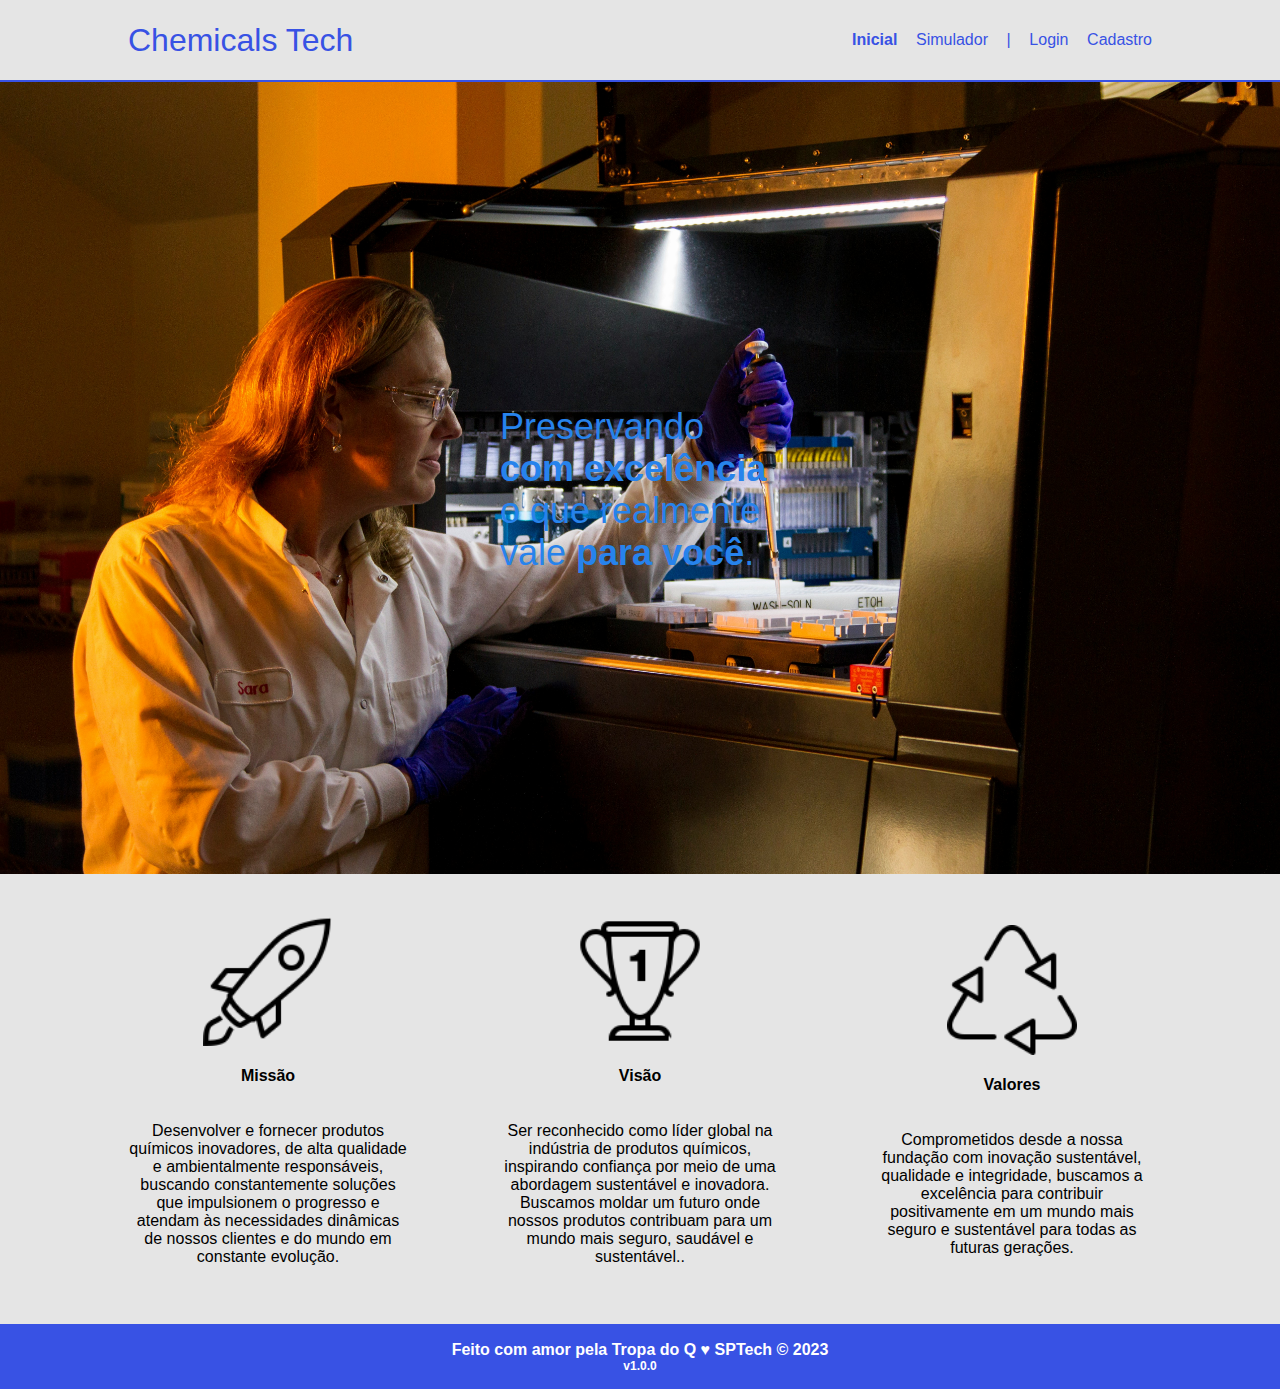
<file: web-data-viz-css-feito/web-data-viz-main/site/public/index.html>
<!DOCTYPE html>
<html lang="en">

<head>
    <meta charset="UTF-8">
    <meta http-equiv="X-UA-Compatible" content="IE=edge">
    <meta name="viewport" content="width=device-width, initial-scale=1.0">

    <title>AquaTech | Página Inicial</title>

    <script src="./js/sessao.js"></script>

    <link rel="icon" href="./assets/icon/favicon2.ico">
    <link rel="stylesheet" href="./css/estilo.css">
    <link rel="preconnect" href="https://fonts.gstatic.com">
    <!-- <link
        href="https://fonts.googleapis.com/css2?family=Exo+2:ital,wght@0,100;0,200;0,300;0,400;0,500;0,600;0,700;0,800;0,900;1,100;1,200;1,300;1,400;1,500;1,600;1,700;1,800;1,900&display=swap"
        rel="stylesheet"> -->
</head>

<body>
    <div class="header">
      <div class="container">
        <h1 class="titulo">Chemicals Tech</h1>
        <ul class="navbar">
          <li class="agora">
            <a href="#">Inicial</a>
          </li>
          <li>
            <a href="simulador.html">Simulador</a>
          </li>
          <li>|</li>
          <li>
            <a href="login.html">Login</a>
          </li>
          <li>
            <a href="cadastro.html">Cadastro</a>
          </li>
        </ul>
      </div>
    </div>
  
    <div class="banner">
      <div class="container">
        <p>Preservando <span>com excelência</span> o que realmente vale <span>para você</span>.</p>
      </div>
    </div>
  
    <div class="social">
      <div class="container">
        <div class="boxes">
          <div class="box">
            <img src="assets/icons8-missão-100.png">
            <h4>Missão</h4>
            <p>Desenvolver e fornecer produtos químicos inovadores, de alta qualidade e ambientalmente responsáveis, buscando constantemente soluções que impulsionem o progresso e atendam às necessidades dinâmicas de nossos clientes e do mundo em constante evolução.</p>
          </div>
          <div class="box">
            <img src="assets/icons8-campeão-100.png">
            <h4>Visão</h4>
            <p>Ser reconhecido como líder global na indústria de produtos químicos, inspirando confiança por meio de uma abordagem sustentável e inovadora. Buscamos moldar um futuro onde nossos produtos contribuam para um mundo mais seguro, saudável e sustentável..</p>
          </div>
          <div class="box">
            <img src="assets/icons8-reciclagem-100.png">
            <h4>Valores</h4>
            <p>Comprometidos desde a nossa fundação com inovação sustentável, qualidade e integridade, buscamos a excelência para contribuir positivamente em um mundo mais seguro e sustentável para todas as futuras gerações.</p>
          </div>
        </div>
      </div>
    </div>
  
    <div class="footer">
      <div class="container">
        <h4>Feito com amor pela Tropa do Q    &hearts; SPTech &copy; 2023</h4>
        <span class="version">v1.0.0</span>
      </div>
    </div>
  </body>

</html>
</file>
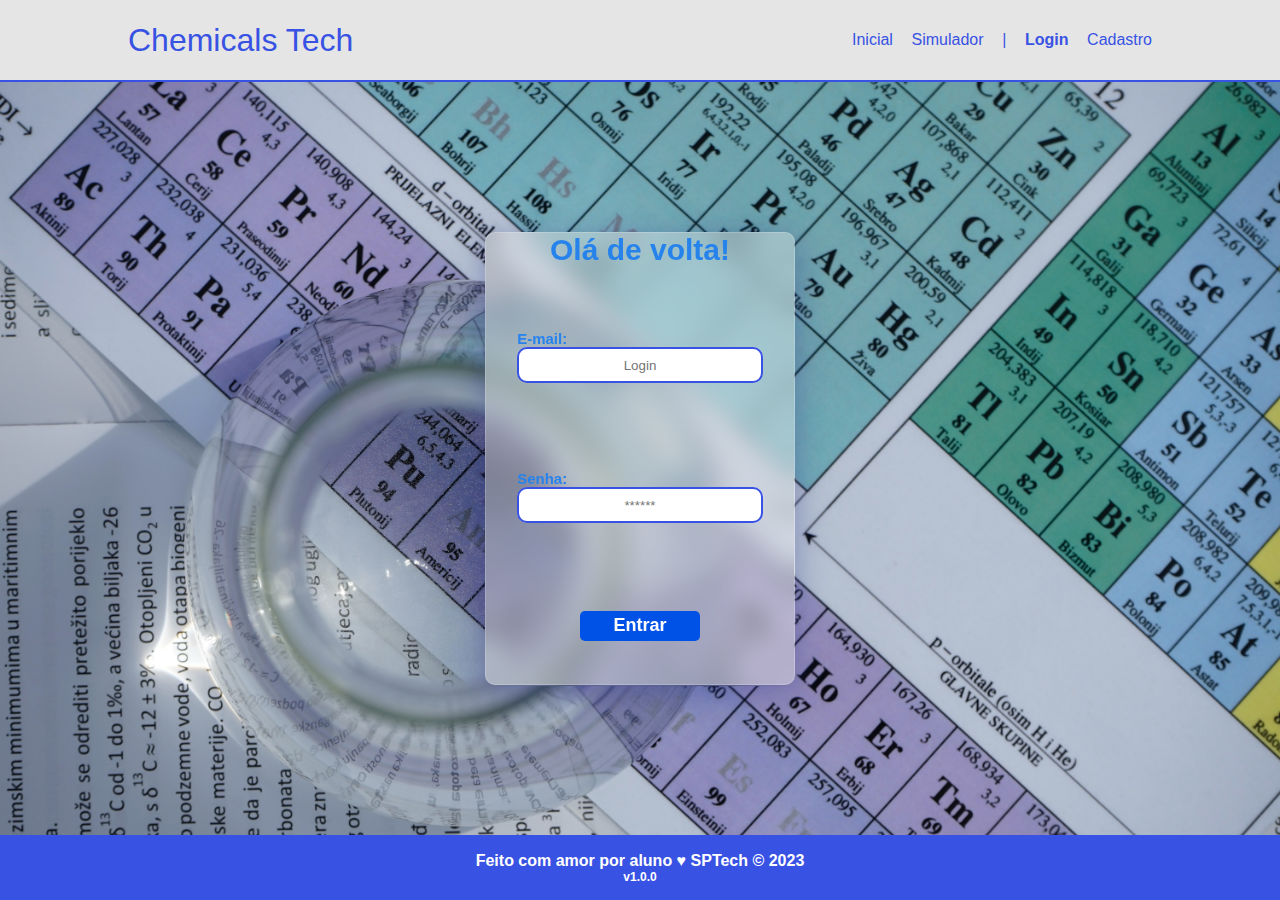
<file: web-data-viz-css-feito/web-data-viz-main/site/public/login.html>
<!DOCTYPE html>
<html lang="pt-br">

<head>
    <meta charset="UTF-8">
    <meta http-equiv="X-UA-Compatible" content="IE=edge">
    <meta name="viewport" content="width=device-width, initial-scale=1.0">

    <title>AquaTech | Login</title>

    <script src="./js/sessao.js"></script>

    <link rel="icon" href="./assets/icon/favicon2.ico">
    <link rel="stylesheet" href="./css/estilo.css">
    <link rel="preconnect" href="https://fonts.gstatic.com">
    <link
        href="https://fonts.googleapis.com/css2?family=Exo+2:ital,wght@0,100;0,200;0,300;0,400;0,500;0,600;0,700;0,800;0,900;1,100;1,200;1,300;1,400;1,500;1,600;1,700;1,800;1,900&display=swap"
        rel="stylesheet">
</head>

<body>

    <!--Header-->

    <div class="header">
        <div class="container">
            <h1 class="titulo">Chemicals Tech</h1>
            <ul class="navbar">
                <li>
                    <a href="index.html">Inicial</a>
                </li>
                <li>
                    <a href="simulador.html">Simulador</a>
                </li>
                <li>|</li>
                <li class="agora">
                    <a href="#">Login</a>
                </li>
                <li>
                    <a href="cadastro.html">Cadastro</a>
                </li>
            </ul>
        </div>
    </div>


    <div class="login">
        <div class="alerta_erro">
            <div class="card_erro" id="cardErro">
                <span id="mensagem_erro"></span>
            </div>
        </div>
        <div class="container">
            <div class="card card-login">
                <h2>Olá de volta!</h2>
                <div class="formulario">
                    <div class="campo">
                        <span>E-mail:</span>
                        <input id="email_input" type="text" placeholder="Login">
                    </div>
                    <div class="campo">
                        <span>Senha:</span>
                        <input id="senha_input" type="password" placeholder="******">
                    </div>
                    <button class="botao" onclick="entrar()">Entrar</button>
                </div>

                <div id="div_aguardar" class="loading-div">
                    <img src="./assets/circle-loading.gif" id="loading-gif">
                </div>

                <div id="div_erros_login"></div>
            </div>
        </div>
    </div>

    <!--footer inicio-->
    <div class="footer">
        <div class="container">
            <h4>Feito com amor por aluno &hearts; SPTech &copy; 2023</h4>
            <span class="version">v1.0.0</span>
        </div>
    </div>
    <!--footer fim-->

</body>

</html>

<script>


    function entrar() {
        aguardar();

        var emailVar = email_input.value;
        var senhaVar = senha_input.value;

        if (emailVar == "" || senhaVar == "") {
            cardErro.style.display = "block"
            mensagem_erro.innerHTML = "(Mensagem de erro para todos os campos em branco)";
            finalizarAguardar();
            return false;
        }
        else {
            setInterval(sumirMensagem, 5000)
        }

        console.log("FORM LOGIN: ", emailVar);
        console.log("FORM SENHA: ", senhaVar);

        fetch("/usuarios/autenticar", {
            method: "POST",
            headers: {
                "Content-Type": "application/json"
            },
            body: JSON.stringify({
                emailServer: emailVar,
                senhaServer: senhaVar
            })
        }).then(function (resposta) {
            console.log("ESTOU NO THEN DO entrar()!")

            if (resposta.ok) {
                console.log(resposta);

                resposta.json().then(json => {
                    console.log(json);
                    console.log(JSON.stringify(json));
                    sessionStorage.EMAIL_USUARIO = json.email;
                    sessionStorage.NOME_USUARIO = json.nome;
                    sessionStorage.ID_USUARIO = json.id;

                    setTimeout(function () {
                        window.location = "./dashboard/cards.html";
                    }, 1000); // apenas para exibir o loading

                });

            } else {

                console.log("Houve um erro ao tentar realizar o login!");

                resposta.text().then(texto => {
                    console.error(texto);
                    finalizarAguardar(texto);
                });
            }

        }).catch(function (erro) {
            console.log(erro);
        })

        return false;
    }

    function sumirMensagem() {
        cardErro.style.display = "none"
    }

</script>
</file>
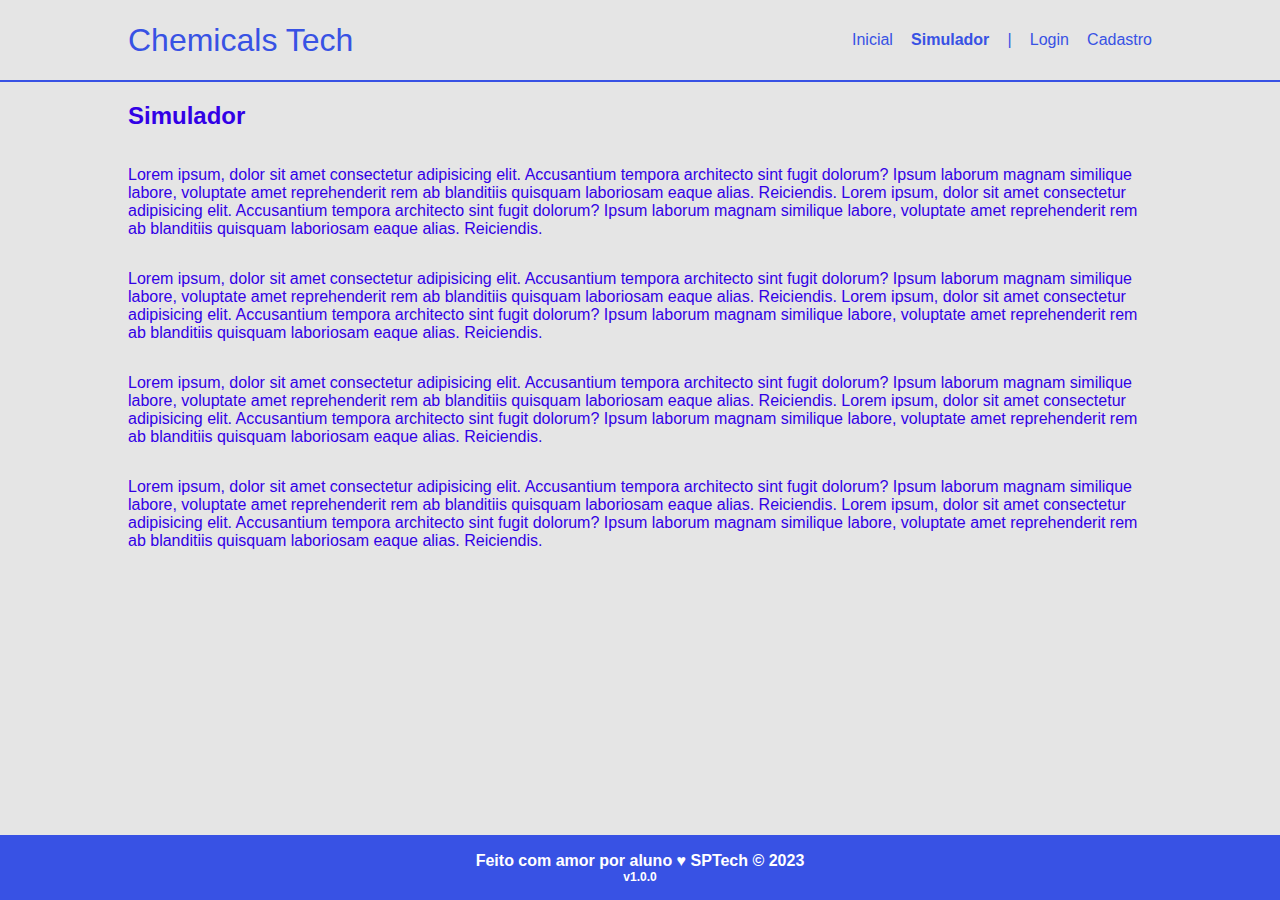
<file: web-data-viz-css-feito/web-data-viz-main/site/public/simulador.html>
<!DOCTYPE html>
<html lang="pt-br">

<head>
    <meta charset="UTF-8">
    <meta http-equiv="X-UA-Compatible" content="IE=edge">
    <meta name="viewport" content="width=device-width, initial-scale=1.0">

    <title>Chemicals Tech | Simulador</title>

    <script src="./js/sessao.js"></script>

    <link rel="icon" href="./assets/icon/favicon2.ico">
    <link rel="stylesheet" href="./css/estilo.css">
    <link rel="preconnect" href="https://fonts.gstatic.com">
    <link
        href="https://fonts.googleapis.com/css2?family=Exo+2:ital,wght@0,100;0,200;0,300;0,400;0,500;0,600;0,700;0,800;0,900;1,100;1,200;1,300;1,400;1,500;1,600;1,700;1,800;1,900&display=swap"
        rel="stylesheet">
</head>

<body>

    <!--header inicio-->
    <div class="header">
        <div class="container">
            <h1 class="titulo">Chemicals Tech</h1>
            <ul class="navbar">
                <li>
                    <a href="./index.html">Inicial</a>
                </li>
                <li class="agora">Simulador</li>
                <li>|</li>
                <li>
                    <a href="./login.html">Login</a>
                </li>
                <li>
                    <a href="./login.html">Cadastro</a>
                </li>
            </ul>
        </div>
    </div>


    <!-- simulador inicio -->
    <div class="simulador">
        <div class="container">
            <h2>Simulador</h2>
            <p>Lorem ipsum, dolor sit amet consectetur adipisicing elit. Accusantium tempora architecto sint fugit
                dolorum? Ipsum laborum magnam similique labore, voluptate amet reprehenderit rem ab blanditiis quisquam
                laboriosam eaque alias. Reiciendis. Lorem ipsum, dolor sit amet consectetur adipisicing elit.
                Accusantium tempora architecto sint fugit dolorum? Ipsum laborum magnam similique labore, voluptate amet
                reprehenderit rem ab blanditiis quisquam laboriosam eaque alias. Reiciendis.</p>
            <p>Lorem ipsum, dolor sit amet consectetur adipisicing elit. Accusantium tempora architecto sint fugit
                dolorum? Ipsum laborum magnam similique labore, voluptate amet reprehenderit rem ab blanditiis quisquam
                laboriosam eaque alias. Reiciendis. Lorem ipsum, dolor sit amet consectetur adipisicing elit.
                Accusantium tempora architecto sint fugit dolorum? Ipsum laborum magnam similique labore, voluptate amet
                reprehenderit rem ab blanditiis quisquam laboriosam eaque alias. Reiciendis.</p>
            <p>Lorem ipsum, dolor sit amet consectetur adipisicing elit. Accusantium tempora architecto sint fugit
                dolorum? Ipsum laborum magnam similique labore, voluptate amet reprehenderit rem ab blanditiis quisquam
                laboriosam eaque alias. Reiciendis. Lorem ipsum, dolor sit amet consectetur adipisicing elit.
                Accusantium tempora architecto sint fugit dolorum? Ipsum laborum magnam similique labore, voluptate amet
                reprehenderit rem ab blanditiis quisquam laboriosam eaque alias. Reiciendis.</p>
            <p>Lorem ipsum, dolor sit amet consectetur adipisicing elit. Accusantium tempora architecto sint fugit
                dolorum? Ipsum laborum magnam similique labore, voluptate amet reprehenderit rem ab blanditiis quisquam
                laboriosam eaque alias. Reiciendis. Lorem ipsum, dolor sit amet consectetur adipisicing elit.
                Accusantium tempora architecto sint fugit dolorum? Ipsum laborum magnam similique labore, voluptate amet
                reprehenderit rem ab blanditiis quisquam laboriosam eaque alias. Reiciendis.</p>

        </div>
    </div>
    <!-- simulador fim -->

    <!--footer inicio-->
    <div class="footer">
        <div class="container">
            <h4>Feito com amor por aluno &hearts; SPTech &copy; 2023</h4>
            <span class="version">v1.0.0</span>
        </div>
    </div>
    <!--footer fim-->


</body>

</html>
</file>
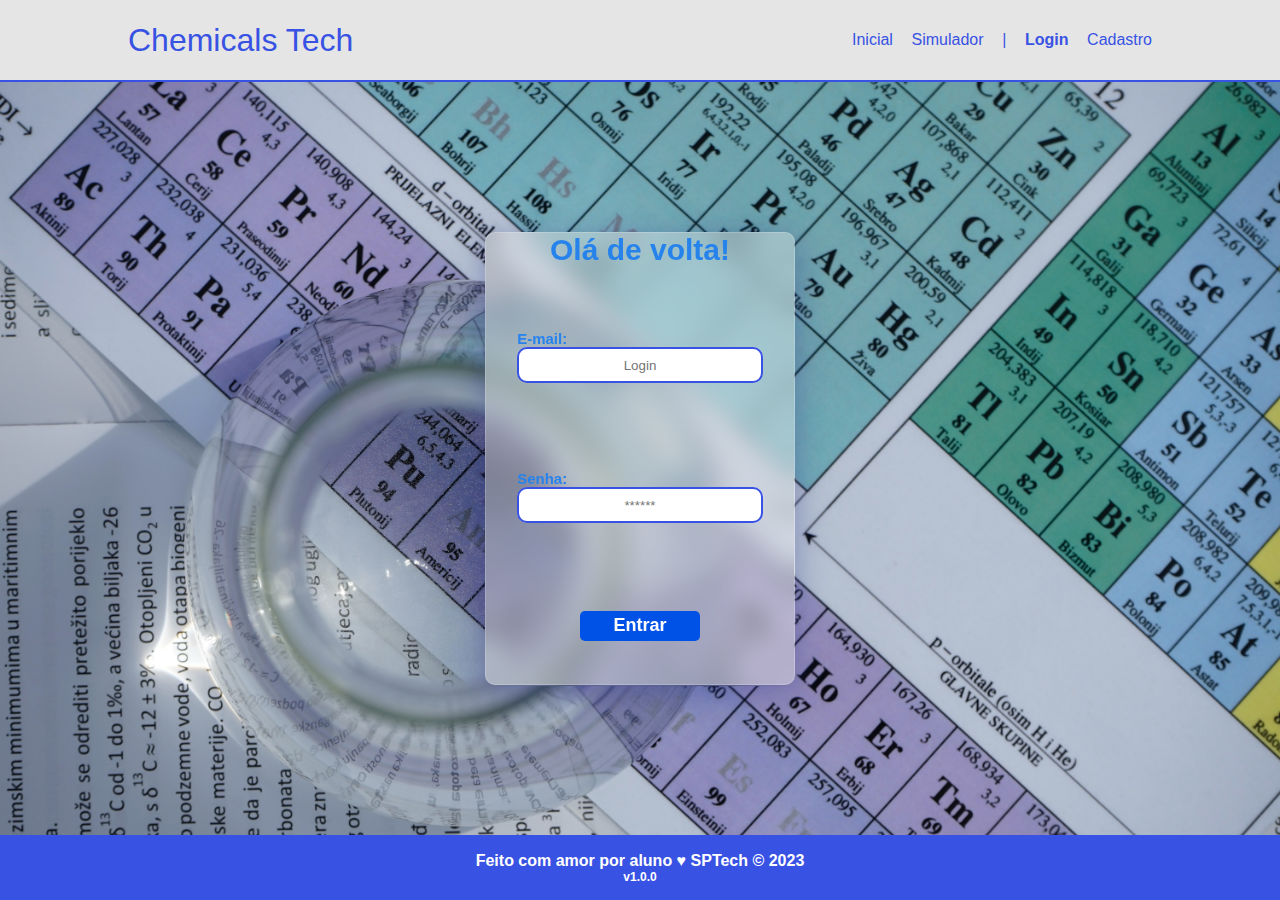
<file: web-data-viz-css-feito/web-data-viz-main/site/public/dashboard/cards.html>
<!DOCTYPE html>
<html lang="pt-br">

<head>
    <link rel="shortcut icon" href="../assets/icon/favicon2.ico" type="image/x-icon">
    <meta charset="UTF-8">
    <meta http-equiv="X-UA-Compatible" content="IE=edge">
    <meta name="viewport" content="width=device-width, initial-scale=1.0">
    <title>AquaTech | Tempo Real</title>

    <link rel="stylesheet" href="../css/style.css">
    <link rel="stylesheet" href="../css/dashboards.css">

    <script src="../js/sessao.js"></script>
    <script src="../js/alerta.js"></script>
    <link rel="preconnect" href="https://fonts.gstatic.com">
    <link
        href="https://fonts.googleapis.com/css2?family=Exo+2:ital,wght@0,100;0,200;0,300;0,400;0,500;0,600;0,700;0,800;0,900;1,100;1,200;1,300;1,400;1,500;1,600;1,700;1,800;1,900&display=swap"
        rel="stylesheet">
</head>

<body onload="validarSessao(), exibirAquarios(),  atualizacaoPeriodica()">

    <div class="janela">

        <div class="header-left dash-header">

            <h1>AquaTech</h1>

            <div class="hello">
                <h3>Olá, <span id="b_usuario">usuário</span>!</h3>
            </div>

            <div class="btn-nav">
                <h3>Aquários</h3>
            </div>

            <div class="btn-nav-white">
                <a href="./dashboard.html">
                    <h3>Gráficos</h3>
                </a>
            </div>

            <div class="btn-nav-white">
                <a href="./mural.html">
                    <h3>Mural de Avisos</h3>
                </a>
            </div>

            <div class="btn-logout" onclick="limparSessao()">
                <h3>Sair</h3>
            </div>

        </div>

        <div class="dash">
            <div id="alerta">
            </div>
            <div class="regua">
                <div class="item-regua perigo-frio">
                    <h4>Perigo</h4>
                    <h2>&lt;=5°C</h2>
                </div>
                <div class="item-regua alerta-frio">
                    <h4>Alerta</h4>
                    <h2>&lt;=10°C</h2>
                </div>
                <div class="item-regua ideal">
                    <h4>Ideal</h4>
                    <h2>20°C</h2>
                </div>
                <div class="item-regua alerta-quente">
                    <h4>Alerta</h4>
                    <h2>&gt;=22°C</h2>
                </div>
                <div class="item-regua perigo-quente">
                    <h4>Perigo</h4>
                    <h2>&gt;=23°C</h2>
                </div>
            </div>

            <div class="cards" id="cardAquarios">

            </div>

        </div>

    </div>

</body>

<script>

    function exibirAquarios() {
        JSON.parse(sessionStorage.AQUARIOS).forEach(item => {
            document.getElementById("cardAquarios").innerHTML += `
                    <div class="card">
                        <h1>${item.descricao}</h1>
                        <div class="temperatura">
                            <p id="temp_aquario_${item.id}">-°C</p>
                        </div>
                        <div class="cor-alerta" id="card_${item.id}"></div>
                    </div>
                    `
        });
    }

</script>

</html>
</file>
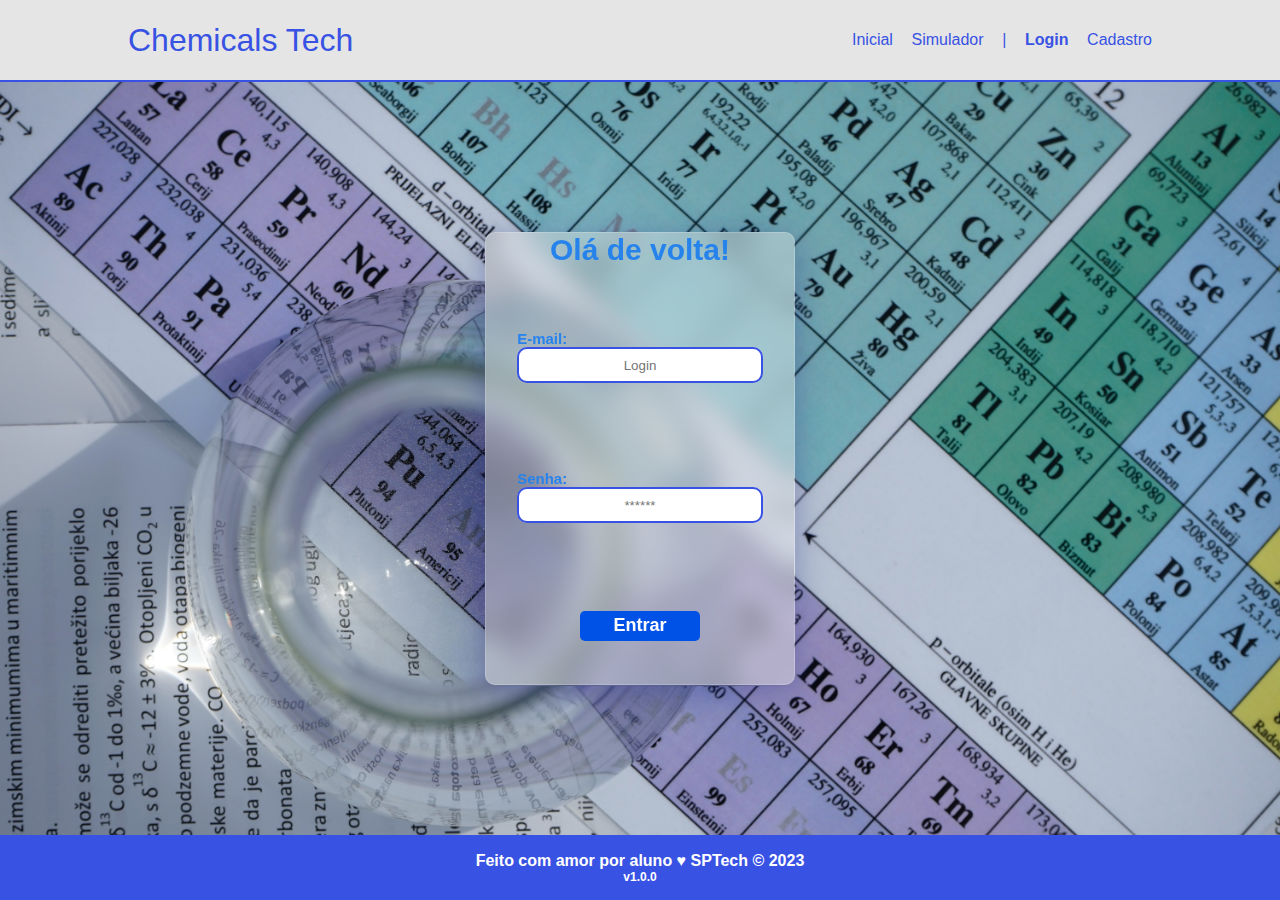
<file: web-data-viz-css-feito/web-data-viz-main/site/public/dashboard/edicao-aviso.html>
<!DOCTYPE html>
<html lang="pt-br">

<head>
    <link rel="shortcut icon" href="../assets/icon/favicon2.ico" type="image/x-icon">
    <meta charset="UTF-8">
    <meta http-equiv="X-UA-Compatible" content="IE=edge">
    <meta name="viewport" content="width=device-width, initial-scale=1.0">
    <title>AquaTech | Página Inicial</title>

    <link rel="stylesheet" href="../css/style.css">
    <link rel="stylesheet" href="./../css/dashboards.css">
    <script src="../js/sessao.js"></script>

    <link rel="preconnect" href="https://fonts.gstatic.com">
    <link
        href="https://fonts.googleapis.com/css2?family=Exo+2:ital,wght@0,100;0,200;0,300;0,400;0,500;0,600;0,700;0,800;0,900;1,100;1,200;1,300;1,400;1,500;1,600;1,700;1,800;1,900&display=swap"
        rel="stylesheet">
</head>

<body onload="validarSessao(), listarInfosDeUm()" style="background-color: #161618;">
    <!-- <body onload="validarSessao()"> -->

    <div class="janela">


        <div class="header-left">

            <h1>AquaTech</h1>

            <div class="hello">
                <h3>Olá, <span id="b_usuario">usuário</span>!</h3>
            </div>

            <div class="btn-nav-white">
                <a href="cards.html">
                    <h3>Aquários</h3>
                </a>
            </div>

            <div class="btn-nav-white">
                <a href="./dashboard.html">
                    <h3>Gráficos</h3>
                </a>
            </div>

            <div class="btn-nav-white">
                <a href="./mural.html">
                    <h3>Mural de Avisos</h3>
                </a>
            </div>

            <div class="btn-logout" onclick="limparSessao()">
                <h3>Sair</h3>
            </div>

        </div>

        <div class="dash-right">

            <div class="avisos">
                <div class="container">
                    <h1>Editar um aviso</h1>
                    <div class="div-form">
                        <label>
                            ID:
                            <br>
                            <input id="input_id" maxlength="100" type="text" style="color: rgb(196, 196, 196)" disabled>
                        </label>
                        <label>
                            Autor:
                            <br>
                            <input id="input_nome" maxlength="100" type="text" style="color: rgb(196, 196, 196)"
                                disabled>
                        </label>
                        <label>
                            Título:
                            <br>
                            <input id="input_titulo" maxlength="100" type="text" style="color: rgb(196, 196, 196)"
                                disabled>
                        </label>
                        <br>
                        <label>
                            Descrição (máximo de 250 caracteres):
                            <br>
                            <textarea id="textarea_descricao" maxlength="250" rows="5"></textarea>
                        </label>
                        <br>
                        <button onclick="editar()">Editar</button>
                    </div>

                </div>
            </div>
        </div>
    </div>
</body>

</html>

<script>
    function listarInfosDeUm() {
        console.log("Criar função de trazer informações de post escolhido");
    }

    function editar() {
        fetch(`/avisos/editar/${sessionStorage.getItem("ID_POSTAGEM_EDITANDO")}`, {
            method: "PUT",
            headers: {
                "Content-Type": "application/json"
            },
            body: JSON.stringify({
                descricao: textarea_descricao.value
            })
        }).then(function (resposta) {

            if (resposta.ok) {
                window.alert("Post atualizado com sucesso pelo usuario de email: " + sessionStorage.getItem("EMAIL_USUARIO") + "!");
                window.location = "/dashboard/mural.html"
            } else if (resposta.status == 404) {
                window.alert("Deu 404!");
            } else {
                throw ("Houve um erro ao tentar realizar a postagem! Código da resposta: " + resposta.status);
            }
        }).catch(function (resposta) {
            console.log(`#ERRO: ${resposta}`);
        });
    }

</script>
</file>
<file: web-data-viz-css-feito/web-data-viz-main/site/public/css/estilo.css>
body {
  margin: 0;
  padding: 0;
  font-family: 'Barlow', 'Segoe UI', 'Segoe UI', Tahoma, Geneva, Verdana, sans-serif;
  background-color: #e5e5e5;
}

:root {
  --tamanho-header: 80px;
  --tamanho-banner: calc(100vh - var(--tamanho-header) - var(--tamanho-footer) - 2px);
  --tamanho-simulador: calc(100vh - var(--tamanho-header) - var(--tamanho-footer) - 2px);
  --tamanho-login: calc(100vh - var(--tamanho-header) - var(--tamanho-footer) - 2px);
  --tamanho-footer: 65px;
}

.container {
  display: flex;
  width: 80%;
  margin: auto;
}

.header {
  height: var(--tamanho-header);
  border-bottom: 2px solid rgb(56, 82, 228);
}

.header .container {
  justify-content: space-between;
  align-items: center;
  height: 100%;
}

.header a {
  text-decoration: none;
  color: rgb(56, 82, 228);
}

.agora {
  font-weight: 800;
}

.navbar {
  width: 300px;
  display: flex;
  align-items: center;
  justify-content: space-between;
  list-style: none;
  color: rgb(56, 82, 228);
}

.titulo {
  color: rgb(56, 82, 228);
  width: fit-content;
  font-weight: 500;
}

.header h1 {
  margin: 0;
}

.banner {
  /* height: var(--tamanho-banner); */
  height: 88vh;
  background-image: url('../assets/back-home-3.jpg');
  backdrop-filter: blur(10px);
  background-size: cover;
}

.banner .container {
  justify-content: center;
  align-items: center;
  height: 100%;
}

.banner .container p {
  margin-top: 60px;
  font-size: 36px;
  color: rgb(39, 131, 236);
  width: 280px;
}

.banner .container span {
  font-weight: 800;
}

.social {
  /* background-color: #e5e5e5; */
  display: flex;
}

.social .container {
  justify-content: center;
}

.box img {
  width: 130px;
}

.social .container .boxes {
  display: flex;
  justify-content: space-between;
  width: 100%;
}

.box {
  width: 280px;
  height: 450px;
  display: flex;
  flex-direction: column;
  justify-content: center;
  align-items: center;
}

.box p {
  text-align: center;
}

.login {
  height: var(--tamanho-login);
  background-image: url('../assets/quimica.jpg');
  background-size: cover;
}

.login .container {
  justify-content: center;
  align-items: center;
  height: 100%;
}

.card {
  width: 30%;
  background: rgba( 255, 255, 255, 0.35 );
  box-shadow: 0 8px 32px 0 rgba( 31, 38, 135, 0.37 );
  backdrop-filter: blur( 13.5px );
  -webkit-backdrop-filter: blur( 13.5px );
  border-radius: 10px;
  border: 1px solid rgba( 255, 255, 255, 0.18 );
  border-radius: 10px;
  display: flex;
  align-items: center;
  justify-content: space-evenly;
  flex-direction: column;
  color: rgb(39, 131, 236);
  row-gap: 20px;
}

.card-cadastro {
  height: 90%;
  background: rgba( 255, 255, 255, 0.35 );
  box-shadow: 0 8px 32px 0 rgba( 31, 38, 135, 0.37 );
  backdrop-filter: blur( 13.5px );
  -webkit-backdrop-filter: blur( 13.5px );
  border-radius: 10px;
  border: 1px solid rgba( 255, 255, 255, 0.18 );
}

.card-login {
  height: 60%;
}

.card h2 {
  margin: 0;
  font-size: 30px;
}

.formulario {
  display: flex;
  height: 90%;
  width: 80%;
  justify-content: space-around;
  flex-direction: column;
}

.formulario span {
  font-size: 15px;
  font-weight: 800;
}

.formulario input {
  border: 2px solid rgb(56, 82, 228);
  height: 30px;
  text-align: center;
  border-radius: 10px;
  backdrop-filter: blur(10px);
  -webkit-backdrop-filter: blur(10px);
}

.formulario select {
  border: 2px solid rgb(56, 82, 228);
  backdrop-filter: blur(10px);
  -webkit-backdrop-filter: blur(10px);
  color: gray;
  height: 36px;
  text-align: center;
  border-radius: 10px;
}

.campo {
  display: flex;
  flex-direction: column;
  justify-content: start;
}

.botao {
  cursor: pointer;
  font-family: "Barlow", sans-serif;
  border: 0;
  border-radius: 5px;
  font-weight: 600;
  font-size: 18px;
  color: #fff;
  background-color: #0051e6;
  width: 120px;
  height: 30px;
  align-self: center;
}

.loading-div {
  width: 50px;
  display: none;
}

.loading-div img {
  height: 50px;
  width: 50px;
}

#div_erros_login {
  display: none
}

.alerta_erro{
  display: flex;
  justify-content: flex-end;
}

.card_erro {
  display: none;
  background-color: #fff;
  color: black;
  width: 230px;
  position: fixed;
  border-radius: 4px;
  border: #e6005a 3px solid;
  padding: 10px;
  margin-right: 10%;
}

.card_erro #mensagem_erro{
  font-weight: 500;
  font-size: 20px;
}

.footer {
  height: var(--tamanho-footer);
  width: 100%;
  background-color: rgb(56, 82, 228);;
  color: #fff;
}

.footer h4 {
  margin: 0;
}

.footer .container {
  align-items: center;
  justify-content: center;
  flex-direction: column;
  height: 100%;
}

.footer .container .version {
  font-size: 12px;
  font-weight: 800;
}

.simulador {
  color: #3200e6;
}

.simulador .container {
  flex-direction: column;
  overflow: scroll; 
  height: var(--tamanho-simulador);
}
</file>
<file: web-data-viz-css-feito/web-data-viz-main/site/public/css/style.css>
@import url('https://fonts.googleapis.com/css2?family=Barlow:ital,wght@0,100;0,200;0,300;0,400;0,500;0,600;0,700;0,800;0,900;1,100;1,200;1,300;1,400;1,500;1,600;1,700;1,800;1,900&display=swap');

body {
  margin: 0;
  padding: 0;
  font-family: 'Barlow', "Segoe UI", Tahoma, Geneva, Verdana, sans-serif;
  background-color: black;
}

.container {
  width: 80%;
  margin: auto;
  display: flex;
}

.header {
  border-bottom: 3px solid rgb(39, 131, 236);;
}

.header .container {
  justify-content: space-between;
}

.header a {
  text-decoration: none;
  color: #e3b062;
}

.agora {
  font-weight: 800;
}

.navbar {
  width: 300px;
  display: flex;
  align-items: center;
  justify-content: space-between;
  list-style: none;
  color: #e3b062;
}


.titulo {
  color: rgb(39, 131, 236);;
  width: fit-content;
  font-weight: 500;
}


/* BANNER */

.banner {
  height: fit-content;
  padding: 40px 0;
  color: white;
  background-image: url(".././assets/imgs/bg-jelly-fish-para_outras_pags.png");
  background-size: cover;
}

.banner .container {
  height: 400px;
  font-size: 36px;
  justify-content: center;
  align-items: center;
}

.tamanho-conteudo { 
  height: fit-content !important;
}

.banner p {
  width: 50%;
  margin: 0;
  padding: 0;
  width: 280px;
  font-size: 36px;
}

.banner .container span {
  font-weight: 800;
}

/* missao visao valores */

.social {
  background-color: #e5e5e5;
  display: flex;
}

.social .container{
  justify-content: center;
}

.box img {
  width: 170px;
}

.social .container .boxes {
  display: flex;
}

.social p {
  text-align: center;
}

.box {
  margin: 10px;
  display: flex;
  flex-direction: column;
  align-items: center;
}

/* FOOTER */

.footer {
  background-color: rgb(39, 131, 236);;
  height: 150px;
  color: #fff;
  display: flex;
  font-size: 15px;
}

.footer .container {
  justify-content: center;
  text-align: center;
}

.footer .container .version {
  font-size: 12px;
}


/* LOGIN */

.banner .container .card {
  background-color: #e5e5e5;
  height: fit-content;
  width: 400px;
  display: flex;
  flex-direction: column;
  color: palevioletred;
  align-items: center;
  border-radius: 4px;
}

.card {
  display: flex;
  justify-content: space-around;
}

.card h2 {
  font-size: 30px;
}

.card h4 {
  font-size: 16px;
}

.banner #div_erros_login {
  margin-top: 15px;
}

button {
  cursor: pointer;
}

/* FORMULARIO */

.alerta_erro{
  display: flex;
  justify-content: flex-end;
}

.card_erro {
  display: none;
  background-color: #fff;
  color: black;
  width: 230px;
  position: fixed;
  border-radius: 4px;
  border: rgb(39, 131, 236) 3px solid;
  padding: 10px;
  margin-right: 10%;
}

.card_erro #mensagem_erro{
  font-weight: 500;
  font-size: 20px;
}

.formulario .tipo_campo {
  font-size: 20px;
  font-weight: 600 !important;
}

.formulario {
  display: flex;
  flex-direction: column;
}

input {
  margin-bottom: 10px;
  border: 2px solid rgb(22, 97, 184);;
  padding: 10px;
  text-align: center;
  border-radius: 10px;
}

.btn {
  font-family: "Barlow", sans-serif;
  border: 0;
  border-radius: 5px;
  font-weight: 600;
  font-size: 18px;
  padding: 10px 15px;
  color: white;
  background-color: rgb(39, 131, 236);
  width: 120px;
  align-self: center;
  margin-top: 5px;
}

.loading-div {
  width: 50px;
  margin: auto;
  display: none;
}

.loading-div img {
  height: 50px;
  width: 50px;
}

/* PAGINA DOS GRÁFICOS */

.janela {
  display: flex;
  width: 100vw;
}

.header-left a {
  text-decoration: none;
  color: white;
}

.header-left {
  position: fixed;
  top: 0;
  left: 0;
  z-index: 999;
  height: 100vh;
  width: 20%;
  display: flex;
  flex-direction: column;
  justify-content: space-evenly;
  align-items: center;
  border-right: 3px solid rgb(39, 131, 236);;
  background-color: #212124;
  /* border: 3px solid pink; */
}

.dash-right {
  display: flex;
  width: 80%;
  height: fit-content;
  background-color: #161618;
  position: relative;
  top: 0;
  left: 25%;
}

.header-left h1 {
  color: rgb(39, 131, 236);;
}

.hello {
  width: 100%;
  display: flex;
  justify-content: center;
}

.hello h3 {
  color: rgb(143, 192, 248);;
  font-weight: 300;
  font-size: 1.2rem;
}

.hello h3 span {
  font-weight: 800;
}

.btn-nav {
  width: 40%;
  color: white;
  background-color: rgb(39, 131, 236);
  border-radius: 5px;
  text-align: center;
  padding: 2% 5%;
}

.btn-nav-white {
  width: 40%;
  background-color: white;
  border: 3px solid rgb(39, 131, 236);
  border-radius: 5px;
  text-align: center;
  padding: 2% 5%;
}

.btn-nav-white h3 {
  color: rgb(39, 131, 236);
  padding: 0;
  margin: 0;
}

.btn-nav h3,
.btn-logout h3 {
  margin: 0;
  padding: 0;
}

.btn-logout {
  margin: 0;
  padding: 0;
  width: 20%;
  background-color: rgb(39, 131, 236);;
  color: white;
  border-radius: 10px;
  text-align: center;
  padding: 10px 15px;
  margin-bottom: 100px;
  cursor: pointer;
}

/* pagina extra - simulador */
.simulador {
  color: white;

}

.simulador .container {
  flex-direction: column
}

/* Alarme */
#alerta {
  position: absolute;
  right: 0px;
}

.mensagem-alarme {
  background-color: white;
  border-radius: 5px;
  width: 300px;
  height: 80px;
  margin: 10px;
  display: flex;
  justify-content: space-evenly;
  align-items: center;
}

.mensagem-alarme h3 {
  font-size: 14px;
  margin: 0;
}

.mensagem-alarme .informacao {
  margin: 10px;
}

.alarme-sino {
  width: 48px;
  height: 48px;
  animation-name: bell;
  animation-duration: 4s;
  background-image: url('https://cdn-icons-png.flaticon.com/512/1157/1157000.png');
  background-size: cover;
  animation-iteration-count: infinite;
}

@keyframes bell {
  0%   {transform: rotate(25deg)}
  25%  {transform: rotate(-25deg)}
  50%  {transform: rotate(25deg)}
  75%  {transform: rotate(-25deg)}
  100% {transform: rotate(25deg)}
}
</file>
<file: web-data-viz-css-feito/web-data-viz-main/site/public/css/dashboards.css>
/* pagina mural */

*,
body {
  font-family: "Exo 2", sans-serif;
}

.label-captura {
  display: flex;
  justify-content: center;
}

.dash-right .avisos {
  width: 100%;
  /* border: 3px solid pink; */
  color: rgb(216, 216, 216);
  font-family: "Exo 2", sans-serif;
}

.dash-right .avisos .container {
  display: flex;
  flex-direction: column;
  align-items: center;
}

.dash-right .avisos .container .div-form {
  width: 100%;
}

.dash-right .avisos .container .div-form #form_postagem {
  width: 100%;
}

.dash-right .avisos .div-form label {
  width: 100%;
}

.dash-right .avisos .div-form input {
  width: 100%;
  border-radius: 5px;
}

.dash-right .avisos .div-form textarea {
  width: 100%;
  /* color: #E6005A; */
  border: 3px solid rgb(39, 131, 236);
  background-color: white;
  border-radius: 5px;
}

.dash-right .avisos .div-form button {
  cursor: pointer;
  font-family: "Exo 2", sans-serif;
  border: 0;
  border-radius: 5px;
  font-weight: 600;
  font-size: 18px;
  padding: 10px 15px;
  color: white;
  background-color: rgb(39, 131, 236);
  width: 120px;
}

.publicacao-btn-editar {
  cursor: pointer;
  font-family: "Exo 2", sans-serif;
  border: 0;
  border-radius: 5px;
  font-weight: 600;
  font-size: 14px;
  padding: 5px 8px;
  color: white;
  background-color: rgb(39, 131, 236);
  width: 80px;
}

.publicacao {
  display: flex;
  flex-wrap: wrap;
  align-content: stretch;
  flex-direction: column;
  justify-content: center;
  align-items: stretch;
  border-bottom: 3px solid rgb(39, 131, 236);
  padding: 20px;
}

.publicacao > *:not(:last-child) {
  padding: 0 0 10px 0;
}

.div-results {
  width: 100%;
}

.div-results .feed-container {
  background-color: #212124;
  border-radius: 5px;
  margin-bottom: 80px;
}

.div-buttons {
  display: flex;
  justify-content: flex-end;
}

.div-buttons > * {
  margin-left: 30px;
}

/* pagina graficos */

.dash-header {
  background-color: #212124;
}

.dash {
  width: 80%;
  position: relative;
  top: 0;
  left: 20%;
  background-color: #161618;
  height: 100vh;
  overflow: auto;
}

.regua {
  display: flex;
  flex-wrap: wrap;
  justify-content: center;
  width: 100%;
  margin-top: 30px;
}

.perigo-frio {
  background-color: #5c6bc0;
}

.perigo-quente {
  background-color: #ff7043;
}

.alerta-frio {
  background-color: #42a5f5;
}

.alerta-quente {
  background-color: #ffee58;
}

.ideal {
  background-color: #9ccc65;
}

.item-regua {
  padding: 5px;
  width: 15%;
  margin: 5px;
  text-align: center;
  padding-top: 15px;
}

.cards {
  display: flex;
  flex-wrap: wrap;
  justify-content: center;
  height: 450px;
  width: 100%;
  align-items: center;
  color: white;
}

.card {
  margin: 2%;
  width: 40%;
  flex-wrap: wrap;
  display: flex;
  text-align: center;
  height: 180px;
  justify-content: right;
  background-color: #212124;
  font-size: 20px;
}

.card p {
  margin: 0;
  font-size: 50px;
  font-weight: lighter;
  text-align: left;
}

.cards h1 {
  font-size: 22px;
  width: 100%;
  border-bottom: solid white 1px;
  text-align: left;
  font-weight: lighter;
  margin: 20px;
}

.temperatura,
.umidade {
  margin: 5px;
  margin-left: 20px;
  width: 75%;
}

.cor-alerta {
  width: 13%;
  height: 30%;
  border-radius: 50%;
  display: inline-block;
}

.btns-dash {
  display: flex;
  align-items: center;
  justify-content: center;
  margin-top: 30px;
  flex-wrap: wrap;
  padding: 0 30% 0 30%
}

.graph {
  width: 80%;
  margin: auto;
  padding-top: 10px;
}

.tituloGraficos {
  color: rgb(216, 216, 216);
  display: flex;
  justify-content: center;
}

.btn-chart {
  font-family: "Exo 2", sans-serif;
  border: 0;
  font-weight: 600;
  font-size: 18px;
  padding: 10px 15px;
  color: rgb(39, 131, 236);
  background-color: white;
  margin: 5px;
  border-radius: 3px;
}

.btn-pink {
  color: white;
  background-color: rgb(39, 131, 236);
}

.btn-white {
  color: rgb(39, 131, 236);
  background-color: white;

}

.label-captura {
  height: 80px;
}

.display-none {
  display: none;
}

.display-flex {
  display: flex;
}

.display-block {
  display: block;
}

canvas {
  width: 100% !important;
  height: 100% !important;
}
</file>
